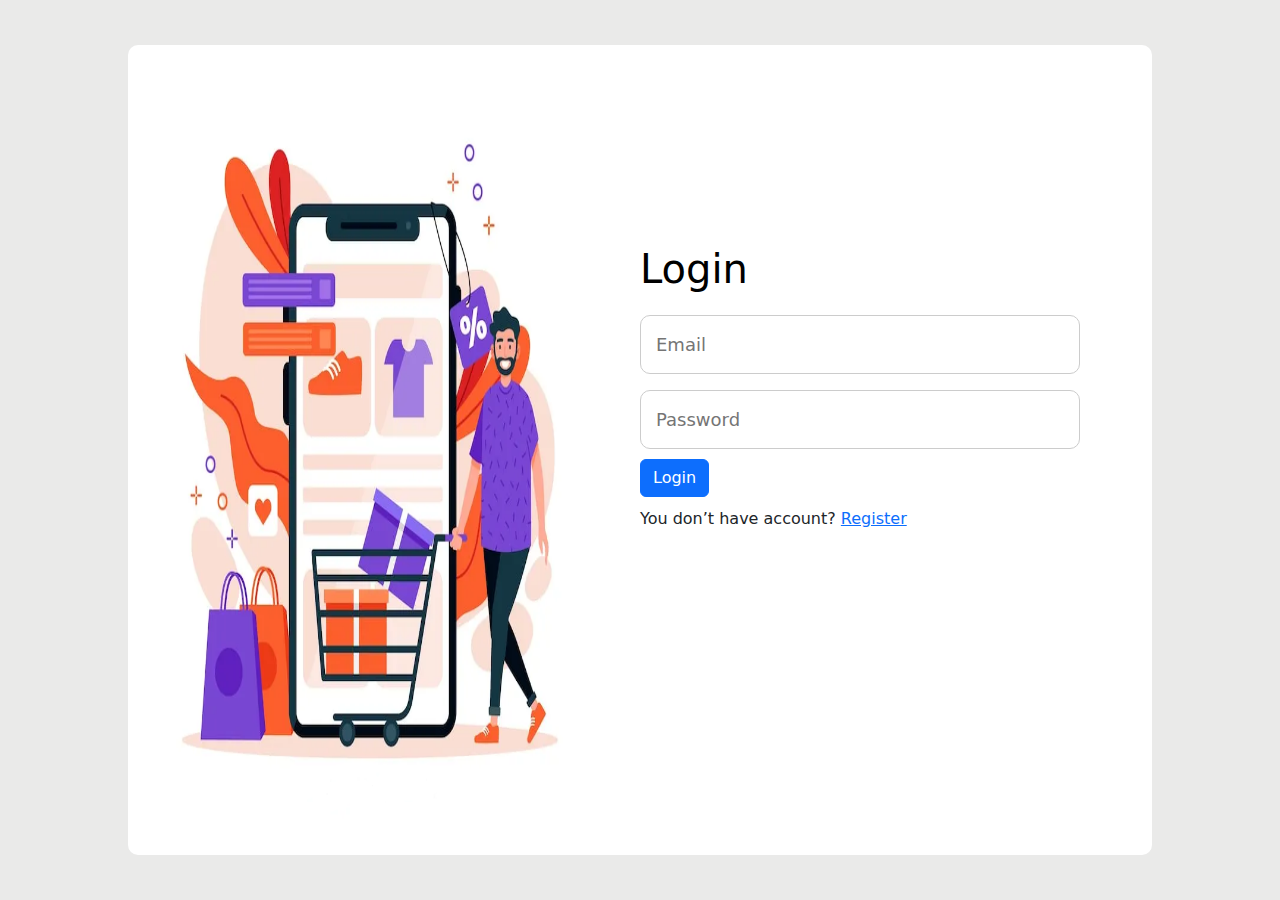
<file: login.html>
<!DOCTYPE html>
<html lang="en">
  <head>
    <meta charset="UTF-8" />
    <meta name="viewport" content="width=device-width, initial-scale=1.0" />
    <link href="https://cdn.jsdelivr.net/npm/bootstrap@5.3.3/dist/css/bootstrap.min.css" rel="stylesheet">
    <link rel="stylesheet" href="./css/login.css" />
    <link rel="shortcut icon" href="./images/shortcut-icon.webp" />
    <title>Badr Store | Online Shopping</title>
  </head>
  <body>
    <div class="container">
      <div class="bg-img">
        <img src="./images/form-img.png" alt="" class="form-img" />
      </div>
      <div class="form">
            <h1>Login</h1>
            <form id="loginForm">
                <div class="inputs">
                    <div class="in-field">
                        <input type="email" placeholder="Email" id="email">
                    </div>   
                    <br>
                    <div class="in-field"> 
                        <input type="password" placeholder="Password" id="password">
                    </div>  
                </div>
                <button id="loginBtn" type="submit" class="btn btn-primary" style="margin:10px 0;" >Login</button>
                <p>You don’t have account? <a href="registeration.html" target="_self" >Register</a></p>
            </form>
        </div>
      </div>
    </div>

    <script src="./js/login.js"></script>
  </body>
</html>
</file>
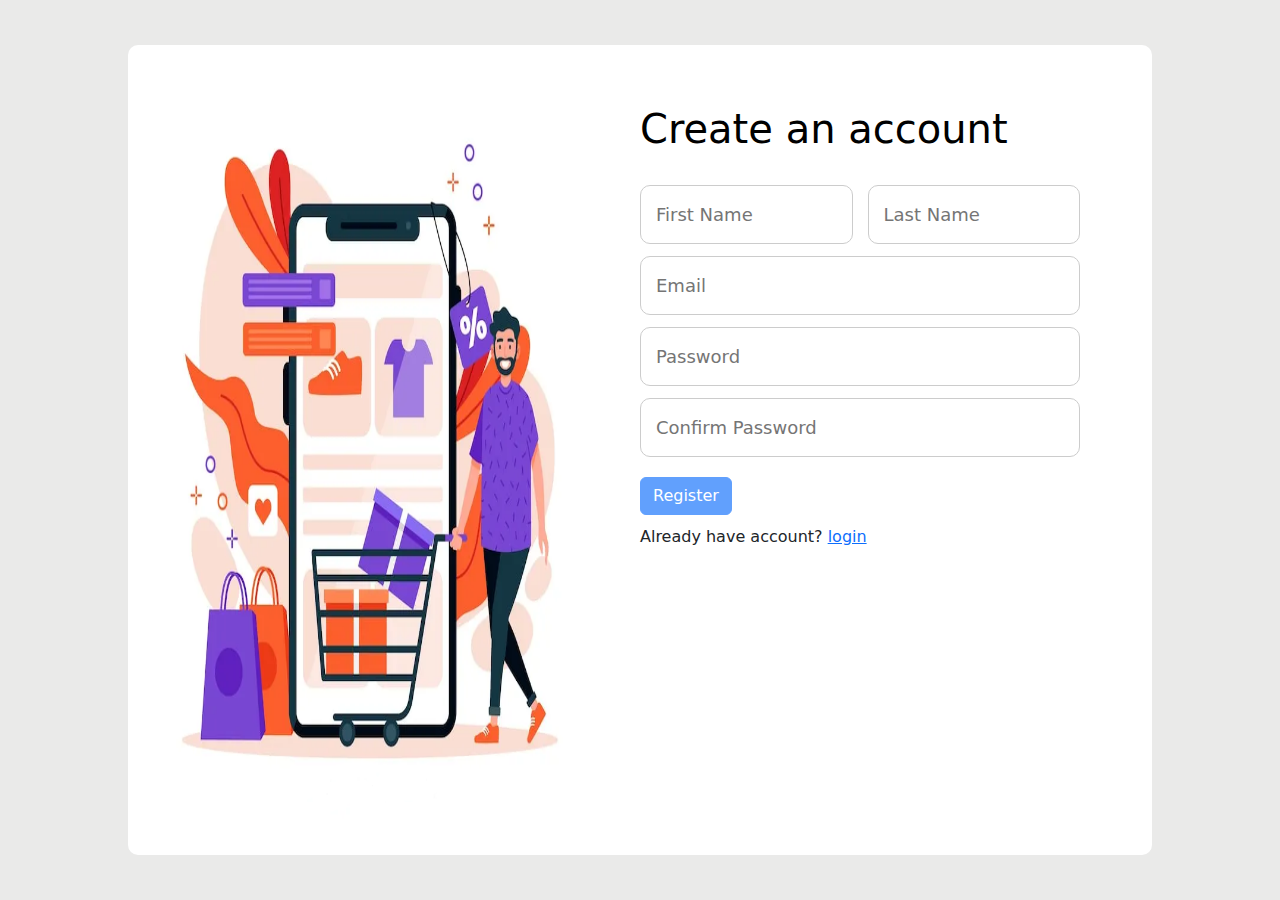
<file: registeration.html>
<!DOCTYPE html>
<html lang="en">
  <head>
    <meta charset="UTF-8" />
    <meta name="viewport" content="width=device-width, initial-scale=1.0" />
    <link href="https://cdn.jsdelivr.net/npm/bootstrap@5.3.3/dist/css/bootstrap.min.css" rel="stylesheet">
    <link rel="stylesheet" href="./css/registration.css" />
    <link rel="shortcut icon" href="./images/shortcut-icon.webp" />
    <title>Badr Store | Online Shopping</title>
  </head>
  <body>
    <div class="container">
      <div class="bg-img">
        <img src="./images/form-img.png" alt="" class="form-img" />
      </div>
      <div class="form">
            <h1>Create an account</h1>
            <form id="registerForm">
                <div class="inputs">
                   <div class="name-field">
                        <div class="in-field  input-field-name">    
                            <input type="text" placeholder="First Name" id="firstName">
                            <p id="fNameValidation"></p>
                        </div>
                        <div class="in-field  input-field-name">    
                            <input type="text" placeholder="Last Name" id="lastName">
                            <p id="lNameValidation"></p>
                        </div>
                   </div>
                    <div class="in-field">
                        <input type="email" placeholder="Email" id="email">
                        <p id="emailValidation"></p>
                    </div>   

                    <div class="in-field"> 
                        <input type="password" placeholder="Password" id="password">
                        <p id="passwordValidation"></p>
                    </div>  
                    <div class="in-field">   
                        <input type="password" placeholder="Confirm Password" id="confirmPassword">
                        <p id="confirmPasswordValidation"></p>
                    </div>
                </div>
                <button id="SubmissionBtn" type="submit" class="btn btn-primary" style="margin:10px 0;" >Register</button>
                <p>Already have account? <a href="login.html" target="_self" >login</a></p>
            </form>
        </div>
      </div>
    </div>

    <script src="./js/registration.js"></script>
  </body>
</html>
</file>
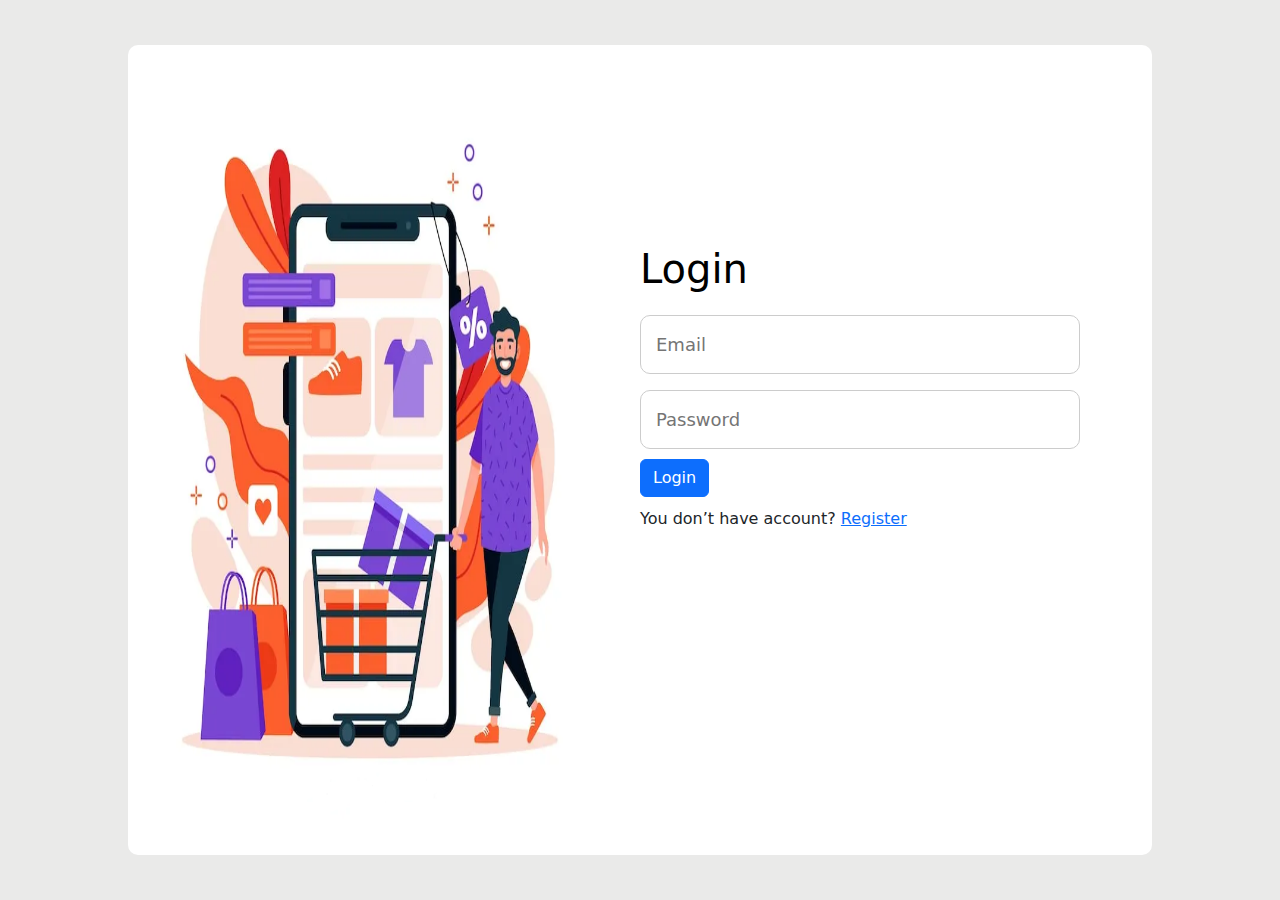
<file: html/login.html>
<!DOCTYPE html>
<html lang="en">
  <head>
    <meta charset="UTF-8" />
    <meta name="viewport" content="width=device-width, initial-scale=1.0" />
    <link href="https://cdn.jsdelivr.net/npm/bootstrap@5.3.3/dist/css/bootstrap.min.css" rel="stylesheet">
    <link rel="stylesheet" href="..//css/login.css" />
    <link rel="shortcut icon" href="../images/shortcut-icon.webp" />
    <title>Badr Store | Online Shopping</title>
  </head>
  <body>
    <div class="container">
      <div class="bg-img">
        <img src="../images/form-img.png" alt="" class="form-img" />
      </div>
      <div class="form">
            <h1>Login</h1>
            <form id="loginForm">
                <div class="inputs">
                    <div class="in-field">
                        <input type="email" placeholder="Email" id="email">
                    </div>   
                    <br>
                    <div class="in-field"> 
                        <input type="password" placeholder="Password" id="password">
                    </div>  
                </div>
                <button id="loginBtn" type="submit" class="btn btn-primary" style="margin:10px 0;" >Login</button>
                <p>You don’t have account? <a href="registeration.html" target="_self" >Register</a></p>
            </form>
        </div>
      </div>
    </div>

    <script src="/js/login.js"></script>
  </body>
</html>
</file>
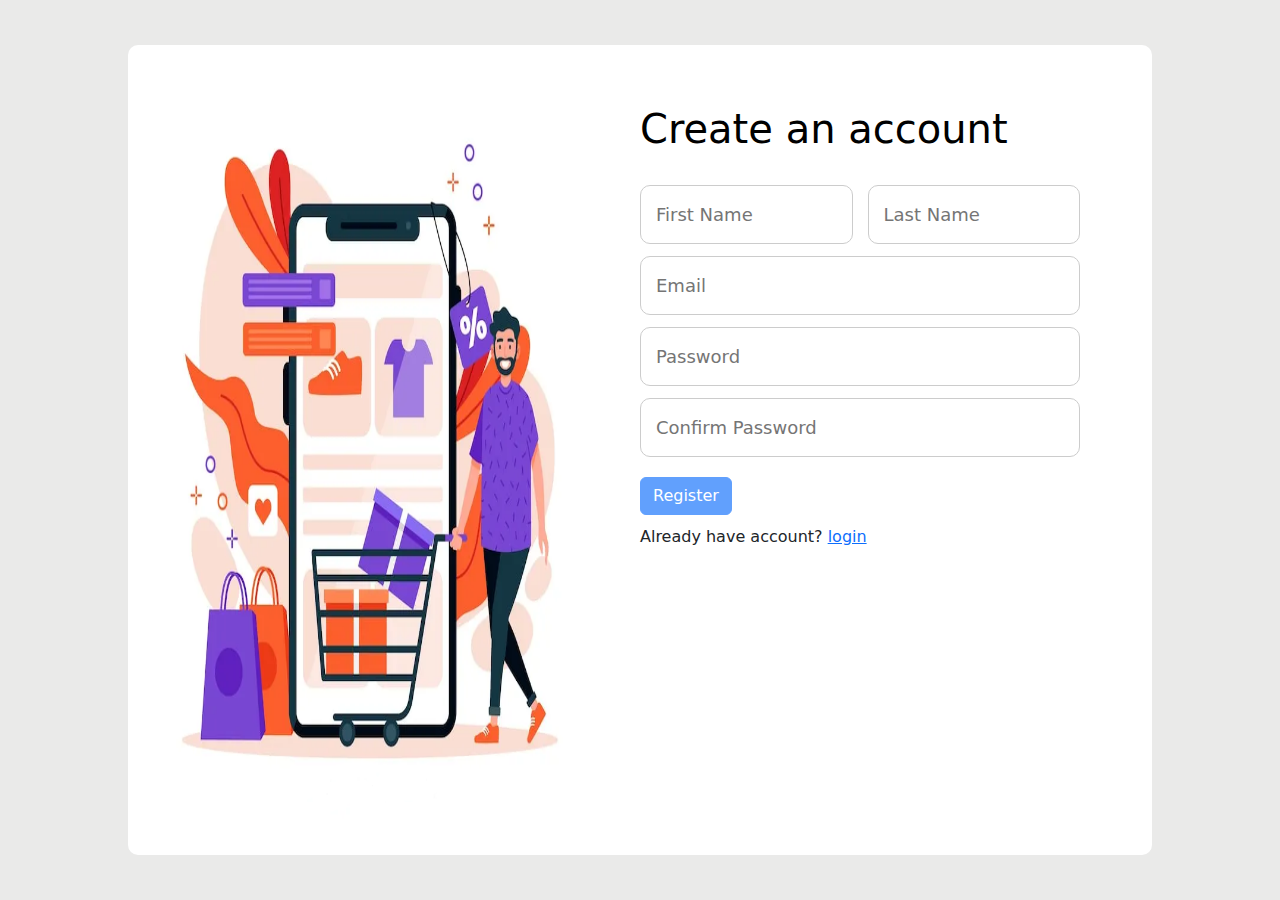
<file: html/registeration.html>
<!DOCTYPE html>
<html lang="en">
  <head>
    <meta charset="UTF-8" />
    <meta name="viewport" content="width=device-width, initial-scale=1.0" />
    <link href="https://cdn.jsdelivr.net/npm/bootstrap@5.3.3/dist/css/bootstrap.min.css" rel="stylesheet">
    <link rel="stylesheet" href="..//css/registration.css" />
    <link rel="shortcut icon" href="../images/shortcut-icon.webp" />
    <title>Badr Store | Online Shopping</title>
  </head>
  <body>
    <div class="container">
      <div class="bg-img">
        <img src="../images/form-img.png" alt="" class="form-img" />
      </div>
      <div class="form">
            <h1>Create an account</h1>
            <form id="registerForm">
                <div class="inputs">
                   <div class="name-field">
                        <div class="in-field  input-field-name">    
                            <input type="text" placeholder="First Name" id="firstName">
                            <p id="fNameValidation"></p>
                        </div>
                        <div class="in-field  input-field-name">    
                            <input type="text" placeholder="Last Name" id="lastName">
                            <p id="lNameValidation"></p>
                        </div>
                   </div>
                    <div class="in-field">
                        <input type="email" placeholder="Email" id="email">
                        <p id="emailValidation"></p>
                    </div>   

                    <div class="in-field"> 
                        <input type="password" placeholder="Password" id="password">
                        <p id="passwordValidation"></p>
                    </div>  
                    <div class="in-field">   
                        <input type="password" placeholder="Confirm Password" id="confirmPassword">
                        <p id="confirmPasswordValidation"></p>
                    </div>
                </div>
                <button id="SubmissionBtn" type="submit" class="btn btn-primary" style="margin:10px 0;" >Register</button>
                <p>Already have account? <a href="login.html" target="_self" >login</a></p>
            </form>
        </div>
      </div>
    </div>

    <script src="/js/registration.js"></script>
  </body>
</html>
</file>
<file: css/login.css>
*{
    margin: 0;
    padding: 0;
    box-sizing: border-box;
}
body{
    background-color: #dfdfdea9;
    
}
.container{
    background-color: white;
    width: 80%;
    height: 90vh;
    border-radius: 10px;
    position: absolute;
    top: 50%;
    left: 50%;
    transform: translate(-50%, -50%);
    display: flex;
}


.bg-img{
    flex: 1;
    display: flex;
    justify-content: center;
    align-items: center;
}

.bg-img .form-img{
    width: 100%;
    height: 95%;
    margin-left: 20px;
    border-radius: 10px 0 0 10px;

}

.form{    
    flex: 1;
    padding: 60px;
    margin-top: 140px;
}   

.form h1{
    color: rgb(0, 0, 0);
    margin-bottom: 30px;
}

.inputs .in-field input {
    width: 100%;
    padding: 15px;
    font-size: 18px;
    border-radius: 10px;
    border: 1px solid #ccc;
    margin-top: -8px;
}


@media (max-width: 1200px) {
    .bg-img{
        display: none;
    }
}

@media (max-width: 620px) {
    .form h1{
        margin-bottom:12px;
    }

    .inputs .in-field p{
        margin: 2px 0 0;
        font-size: 12px;
    }
}
</file>
<file: css/registration.css>
*{
    margin: 0;
    padding: 0;
    box-sizing: border-box;
}
body{
    background-color: #dfdfdea9;
    
}
.container{
    background-color: white;
    width: 80%;
    height: 90vh;
    border-radius: 10px;
    position: absolute;
    top: 50%;
    left: 50%;
    transform: translate(-50%, -50%);
    display: flex;
}


.bg-img{
    flex: 1;
    display: flex;
    justify-content: center;
    align-items: center;
}

.bg-img .form-img{
    width: 100%;
    height: 95%;
    margin-left: 20px;
    border-radius: 10px 0 0 10px;

}

.form{    
    flex: 1;
    padding: 60px;
}   

.form h1{
    color: rgb(0, 0, 0);
    margin-bottom: 30px;
    }


.inputs .name-field{
    display: flex;
    gap: 15px;

    }


.inputs .in-field {
    padding: 10px 0;
    flex: 1; 
        p{
        margin: 5px 0 0;
        display: none;
        color: red;
        font-size: 15px;
    }
}

.inputs .in-field input {
    width: 100%;
    padding: 15px;
    font-size: 18px;
    border-radius: 10px;
    border: 1px solid #ccc;
    margin-top: -8px;
}


@media (max-width: 1200px) {
    .bg-img{
        display: none;
    }
}

@media (max-width: 620px) {
    .form h1{
        margin-bottom:12px;
    }

    .inputs .in-field p{
        margin: 2px 0 0;
        font-size: 12px;
    }
}
</file>
